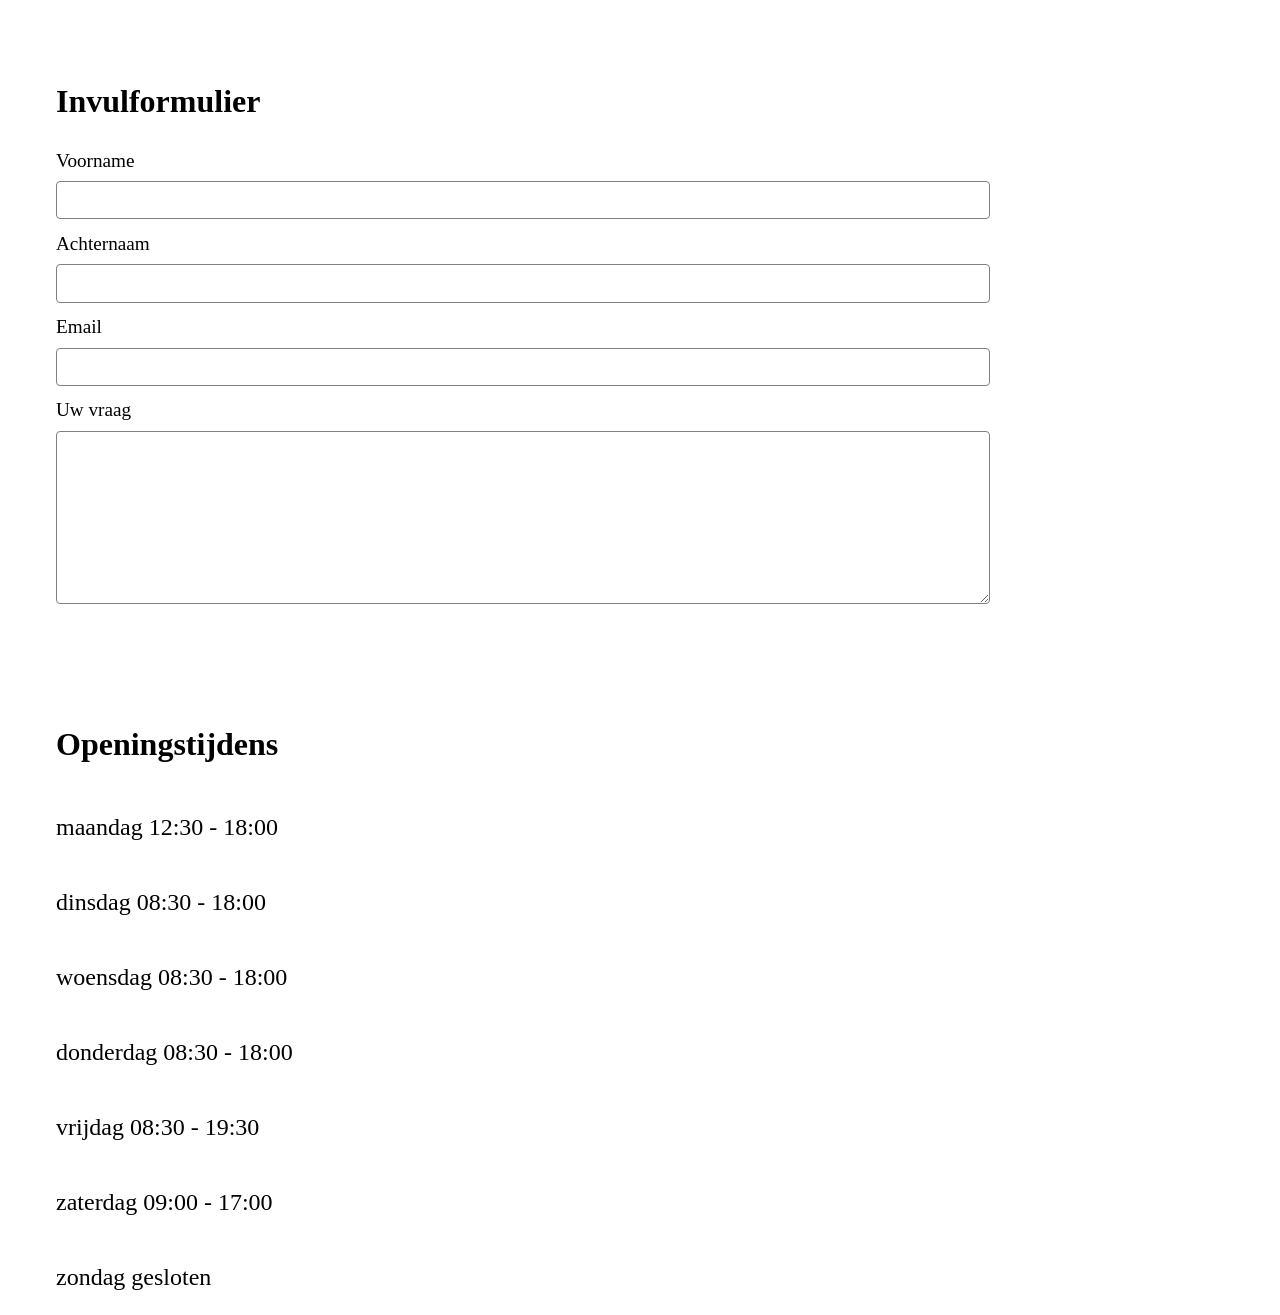
<file: voorbeelden/contact.html>
<!DOCTYPE html>
<html lang="en">
<head>
    <meta charset="UTF-8">
    <meta http-equiv="X-UA-Compatible" content="IE=edge">
    <meta name="viewport" content="width=device-width, initial-scale=1.0">
    <link rel="stylesheet" href="contact.css">
    <title>Document</title>
</head>
<body>
    <section>
        <h1>Invulformulier</h1>
            
                    <form action="">
                        <label for="Voorname">Voorname</label>
                        <input type="text" id="fname" name="fname">
                        
                        <label for="Achternaam">Achternaam</label>
                        <input type="text" id="lname" name="lname">
                        
                        <label for="Email">Email</label>
                        <input type="email" id="email" name="email">
            
            
                        <label for="message">Uw vraag</label>
                        <textarea name="message" id="message" cols="30" rows="10"></textarea>
            
                        <!-- <input type="submit" class="send-message-cta" value="Verzenden"> -->
                    </form>

                    <div class="container">
                        <h2>Openingstijdens</h2>
                        <p>maandag 12:30 - 18:00</p>
                        <p>dinsdag 08:30 - 18:00</p>
                        <p>woensdag 08:30 - 18:00</p>
                        <p>donderdag 08:30 - 18:00</p>
                        <p>vrijdag 08:30 - 19:30</p>
                        <p>zaterdag 09:00 - 17:00</p>
                        <p>zondag gesloten</p>

                    </div>
        
</body>
</html>
</file>
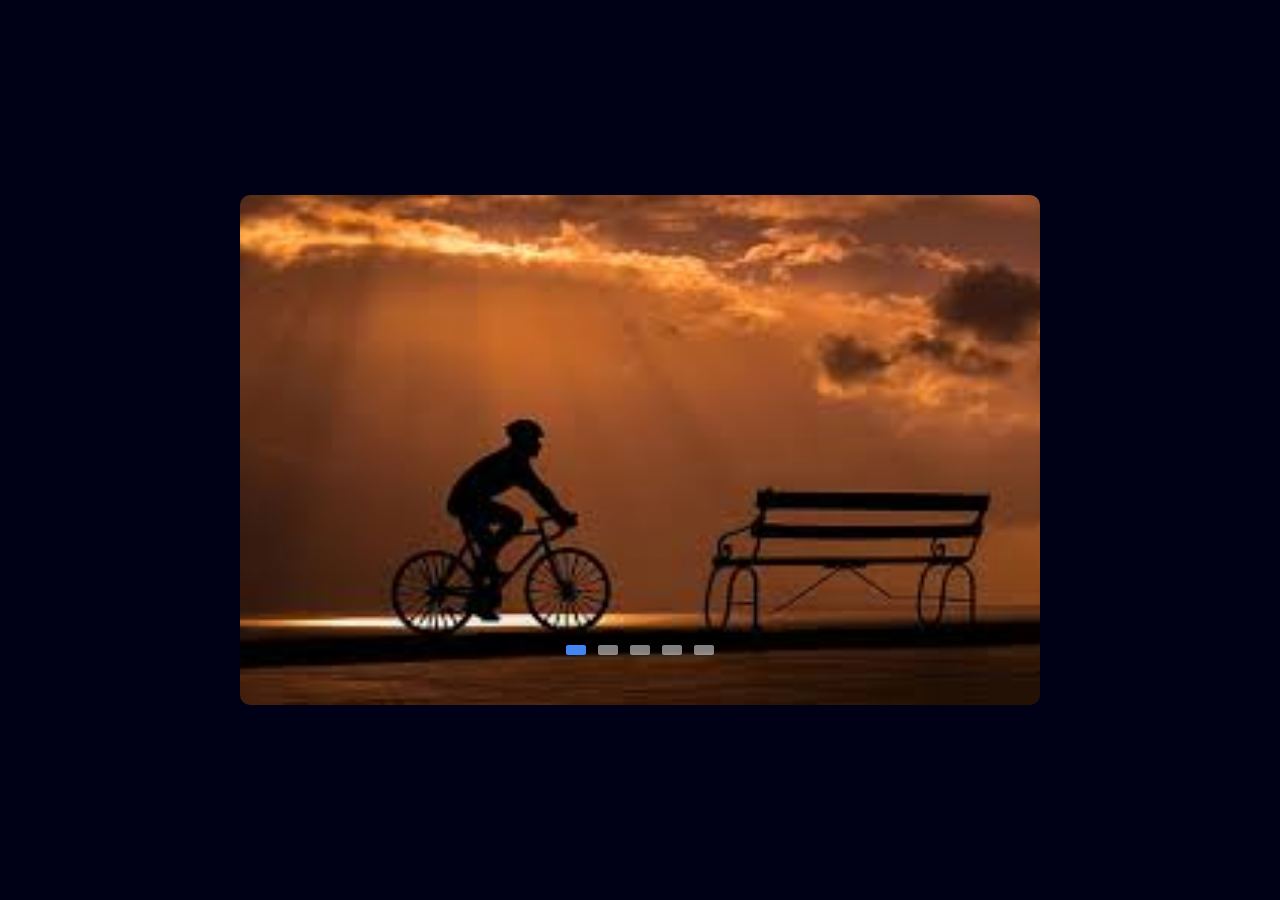
<file: voorbeelden/home.html>
<!DOCTYPE html>
<html lang="en" dir="ltr">
  <head>
    <meta charset="utf-8">
    <meta name="viewport" content="width=device-width, initial-scale=1.0">
    <title>Responsive Image Slider With Next And Previous Buttons</title>
    <link rel="stylesheet" href="home.css">
    <link rel="stylesheet" href="https://cdnjs.cloudflare.com/ajax/libs/font-awesome/5.15.3/css/all.min.css">
  </head>
  <body>

    <div class="slider">
      <div class="slide active">
        <img src="..\php\img\sfeer1.jpg" alt="">
        
      </div>
      <div class="slide">
        <img src="..\php\img\sfeer2.jpg" alt="">
       
      </div>
      <div class="slide">
        <img src="..\php\img\sfeer3.jpg" alt="">
       
      </div>
      <div class="slide">
        <img src="..\php\img\sfeer4.jpg" alt="">
       
      </div>
      <div class="slide">
        <img src="..\php\img\sfeer5.jpg" alt="">
       
      </div>
      <div class="navigation">
        <i class="fas fa-chevron-left prev-btn"></i>
        <i class="fas fa-chevron-right next-btn"></i>
      </div>
      <div class="navigation-visibility">
        <div class="slide-icon active"></div>
        <div class="slide-icon"></div>
        <div class="slide-icon"></div>
        <div class="slide-icon"></div>
        <div class="slide-icon"></div>
      </div>
    </div>

    <script type="text/javascript">
        const slider = document.querySelector(".slider");
        const nextBtn = document.querySelector(".next-btn");
        const prevBtn = document.querySelector(".prev-btn");
        const slides = document.querySelectorAll(".slide");
        const slideIcons = document.querySelectorAll(".slide-icon");
        const numberOfSlides = slides.length;
        var slideNumber = 0;
    
        //image slider next button
        nextBtn.addEventListener("click", () => {
          slides.forEach((slide) => {
            slide.classList.remove("active");
          });
          slideIcons.forEach((slideIcon) => {
            slideIcon.classList.remove("active");
          });
    
          slideNumber++;
    
          if(slideNumber > (numberOfSlides - 1)){
            slideNumber = 0;
          }
    
          slides[slideNumber].classList.add("active");
          slideIcons[slideNumber].classList.add("active");
        });
    
        //image slider previous button
        prevBtn.addEventListener("click", () => {
          slides.forEach((slide) => {
            slide.classList.remove("active");
          });
          slideIcons.forEach((slideIcon) => {
            slideIcon.classList.remove("active");
          });
    
          slideNumber--;
    
          if(slideNumber < 0){
            slideNumber = numberOfSlides - 1;
          }
    
          slides[slideNumber].classList.add("active");
          slideIcons[slideNumber].classList.add("active");
        });
    
        //image slider autoplay
        var playSlider;
    
        var repeater = () => {
          playSlider = setInterval(function(){
            slides.forEach((slide) => {
              slide.classList.remove("active");
            });
            slideIcons.forEach((slideIcon) => {
              slideIcon.classList.remove("active");
            });
    
            slideNumber++;
    
            if(slideNumber > (numberOfSlides - 1)){
              slideNumber = 0;
            }
    
            slides[slideNumber].classList.add("active");
            slideIcons[slideNumber].classList.add("active");
          }, 4000);
        }
        repeater();
    
        //stop the image slider autoplay on mouseover
        slider.addEventListener("mouseover", () => {
          clearInterval(playSlider);
        });
    
        //start the image slider autoplay again on mouseout
        slider.addEventListener("mouseout", () => {
          repeater();
        });
        </script>
  </body>
</html>
</file>
<file: voorbeelden/contact.css>
section{
    padding: 3em;
}

h1{
    font-size: 2em;
    color: black;
    margin-bottom: 30px;
}
  
label{
    display: block;
    font-size: 1.2em;
    margin-bottom: .5em;
    color: black;
}
input, textarea{
    width: 80%;
    padding: .8em;
    margin-bottom: 1em;
    border-radius: .3em;
    border: 1px solid gray;
    box-sizing: border-box;
}
input[type="submit"]{
    background-color: #007AF3;
    color: white;
    font-weight: bold;
    font-size: 1.3em;
    border: none;
    margin-bottom: 5em;
    border-radius: 5em;
    display: inline-block;
    padding: .8em 2em;
    width: unset;
    cursor: pointer;
}
form{
  height: 550px;
}

.container{
display: grid;
float: left;

}

h2{
    color: black;
    font-size: 2em;
}
.container p{
    color: black;
    width: 100%;
    font-size: 1.5em;
}
</file>
<file: voorbeelden/home.css>
@import url('https://fonts.googleapis.com/css2?family=Poppins:wght@100;200;300;400;500;600;700;800;900&display=swap');

*{
  margin: 0;
  padding: 0;
  box-sizing: border-box;
  font-family: "Poppins", sans-serif;
}

body{
  height: 100vh;
  display: flex;
  justify-content: center;
  align-items: center;
  background: #000116;
}

.slider{
  position: relative;
  background: #000116;
  width: 800px;
  min-height: 500px;
  margin: 20px;
  overflow: hidden;
  border-radius: 10px;
}

.slider .slide{
  position: absolute;
  width: 100%;
  height: 100%;
  clip-path: circle(0% at 0 50%);
}

.slider .slide.active{
  clip-path: circle(150% at 0 50%);
  transition: 2s;
}

.slider .slide img{
  position: absolute;
  width: 100%;
  height: 100%;
  object-fit: cover;
}

.slider .slide .info{
  position: absolute;
  color: #222;
  background: rgba(255, 255, 255, 0.3);
  width: 75%;
  margin-top: 50px;
  margin-left: 50px;
  padding: 20px;
  border-radius: 5px;
  box-shadow: 0 5px 25px rgb(1 1 1 / 5%);
}

.slider .slide .info h2{
  font-size: 2em;
  font-weight: 800;
}

.slider .slide .info p{
  font-size: 1em;
  font-weight: 400;
}

.navigation{
  height: 500px;
  display: flex;
  align-items: center;
  justify-content: space-between;
  opacity: 0;
  transition: opacity 0.5s ease;
}

.slider:hover .navigation{
  opacity: 1;
}

.prev-btn, .next-btn{
  z-index: 999;
  font-size: 2em;
  color: #222;
  background: rgba(255, 255, 255, 0.8);
  padding: 10px;
  cursor: pointer;
}

.prev-btn{
  border-top-right-radius: 3px;
  border-bottom-right-radius: 3px;
}

.next-btn{
  border-top-left-radius: 3px;
  border-bottom-left-radius: 3px;
}

.navigation-visibility{
  z-index: 999;
  display: flex;
  justify-content: center;
}

.navigation-visibility .slide-icon{
  z-index: 999;
  background: rgba(255, 255, 255, 0.5);
  width: 20px;
  height: 10px;
  transform: translateY(-50px);
  margin: 0 6px;
  border-radius: 2px;
  box-shadow: 0 5px 25px rgb(1 1 1 / 20%);
}

.navigation-visibility .slide-icon.active{
  background: #4285F4;
}

@media (max-width: 900px){
  .slider{
    width: 100%;
  }

  .slider .slide .info{
    position: relative;
    width: 80%;
    margin-left: auto;
    margin-right: auto;
  }
}

@media (max-width: 500px){
  .slider .slide .info h2{
    font-size: 1.8em;
    line-height: 40px;
  }

  .slider .slide .info p{
    font-size: 0.9em;
  }
}
</file>
